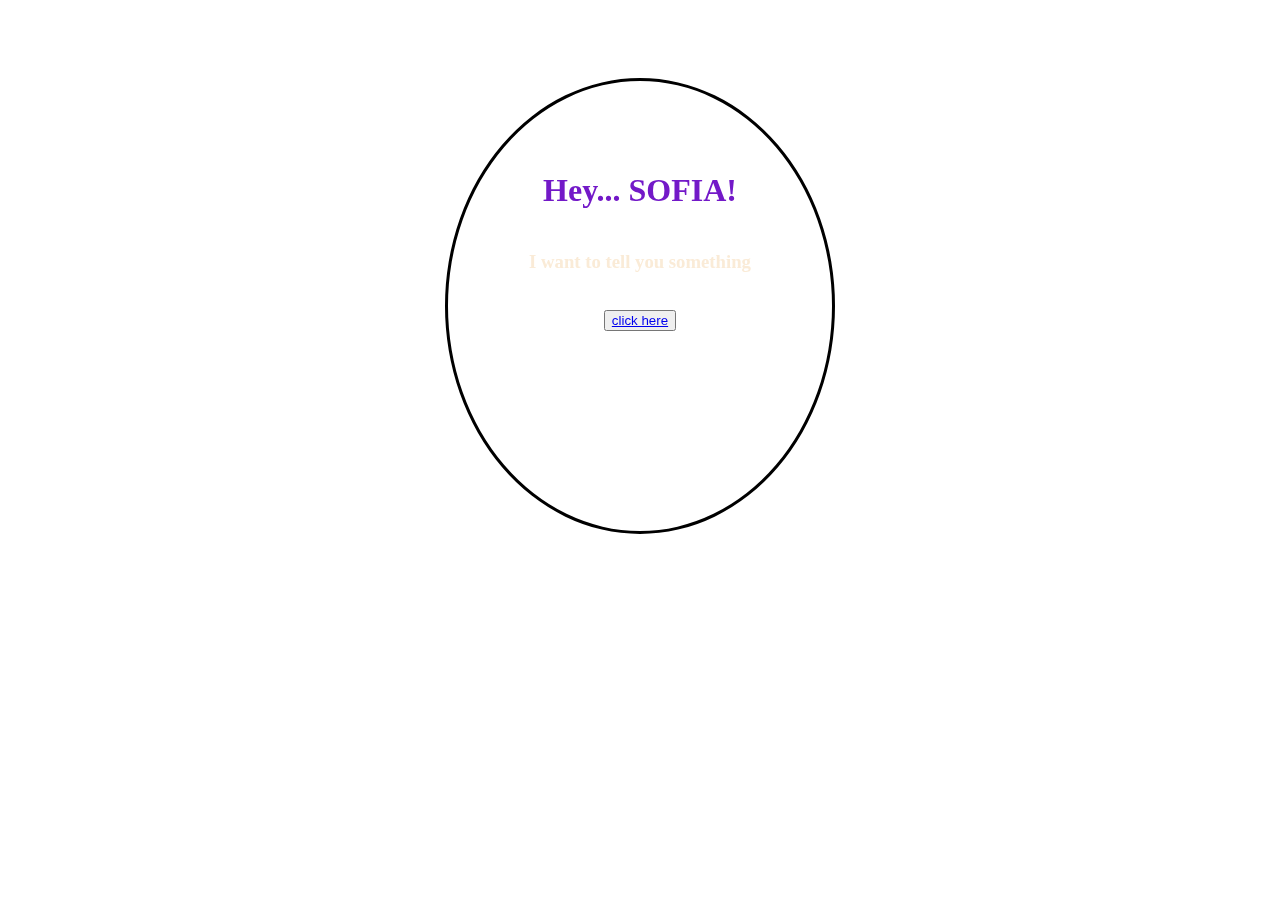
<file: index.html>
<!DOCTYPE html>
<html lang="en">
<head>
    <meta charset="UTF-8">
    <meta name="viewport" content="width=device-width, initial-scale=1.0">
    <link rel="stylesheet" href="sorry.css">
    <title>Document</title>
</head>
<body>
    <div class="card">

        <div class="contentfront"></div>
        <h1>Hey... SOFIA!</h1>

        <h3>I want to tell you something </h3>
        <br>
            <button> <a href="sorry.html">click here</a> </button>


    
    </div>
        
        
    
</body>
</html>
</file>
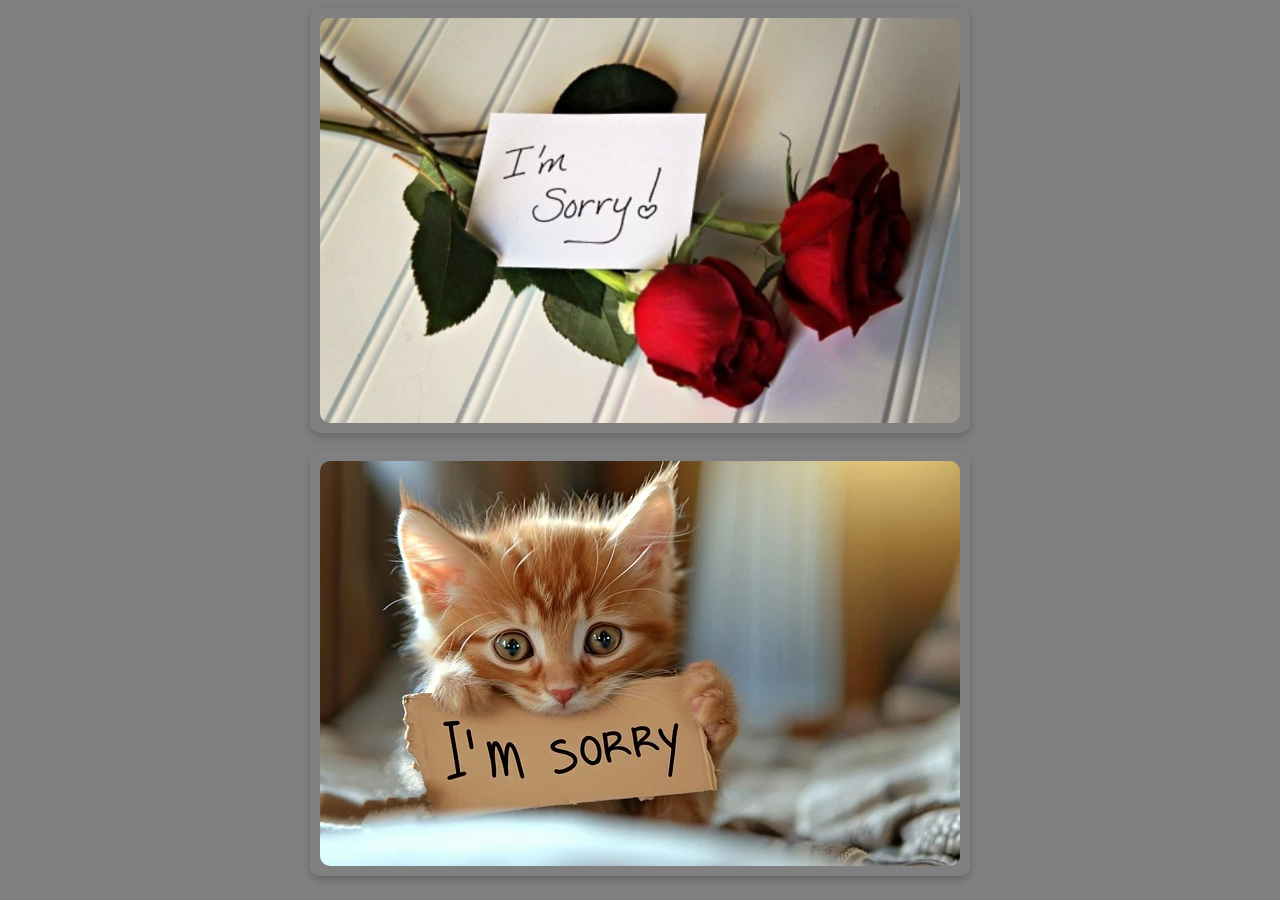
<file: sorry.html>
<!DOCTYPE html>
<html lang="en">
<head>
    <meta charset="UTF-8">
    <meta name="viewport" content="width=device-width, initial-scale=1.0">
    <link rel="stylesheet" href="sry.css">
    <title>Document</title>
</head>
<body>
    <div class="card">
        <div class="image-box">
            <img src="af797614f1486339d44b0dc0fdf4a094.jpg" alt="">
        </div>
        <div class="content">
            <div class="con">
            <!-- <h1>Dear SOFIA</h1> -->
            <h2>I never meant to hurt your feelings. I promise to do better next time.</h2>
            <h2>I'm an idiot, and what I did was messed up. You were right, I'm so sorry. I hope you can forgive me.</h2>
            </div>
        </div>
    </div>
    <br>

    <div class="card">
        <div class="image-box">
            <img src="ai-generated-8543757_640.webp" alt="">
        </div>
        <div class="content">
            <div class="con">
            <!-- <h1>Dear SOFIA</h1>     -->
            <h2>I know I made a mistake, but I'm willing to do whatever it takes to earn your forgiveness.</h2>
            <h2>I'm sorry for the misunderstandings that led to this situation. Let's work through it together..</h2>
            </div>
        </div>
    </div>  


    
</body>
</html>
</file>
<file: sorry.css>
body{
    background: url(https://images.pexels.com/photos/2098427/pexels-photo-2098427.jpeg?auto=compress&cs=tinysrgb&w=600);
    text-align: center;

}
.card{
    border: 3px solid black;
    border-radius: 100%;
    height: 50vh;
    width:30vw;
    color: antiquewhite;
    position: relative;
    top: 70px;
    margin: auto;
    text-align: center;
    backdrop-filter: blur(10px);
    justify-content: flex-end;


    /* background: url(https://images.pexels.com/photos/2098427/pexels-photo-2098427.jpeg?auto=compress&cs=tinysrgb&w=600) */
}
h1{
    padding-top: 70px;
    display: flex;
    justify-content: center;
    color: rgb(115, 25, 200);

}
h3{
    padding-top: 20px;
}
</file>
<file: sry.css>
body{
    background-color:grey;

}

.card {
    padding: 10px;
    width: 50vw;
    height: 45vh;
    aspect-ratio: 1 / 0.7;
    border-radius: 10px;
    position: relative;
    cursor: pointer;
    box-shadow: 0 4px 10px rgba(0, 0, 0, 0.2);
    transition: box-shadow 0.5s ease-in-out;
    margin: auto;
}
.card:hover {
    box-shadow: 0 6px 15px rgba(0, 0, 0, 0.3);
}
.card .image-box {
    width: 100%;
    height: 100%;
    border-radius: inherit;
}
.card .image-box img {
    width: 100%;
    height: 100%;
    object-fit: cover;
    object-position: 100%;
    border-radius: inherit;
    transition: 0.5s ease-in-out;
}
.card::after {
    content: '';
    position: absolute;
    inset: 0;
    border: 5px solid rgb(10, 124, 133);
    border-radius: inherit;
    opacity: 0;
    transition: 0.5s ease-in-out;
}
.card:hover img {
    filter: grayscale(1) brightness(0.4);
}
.card:hover::after {
    opacity: 1;
    inset: 20px;
}
.content {
    width: 80%;
    position: absolute;
    top: 50%;
    left: 50%;
    transform: translate(-50%, -50%);
    text-align: center;
    opacity: 0;
    visibility: hidden;
    transition: opacity 0.5s ease-in-out, visibility 0.5s ease-in-out;
}
.card:hover .content {
    opacity: 1;
    visibility: visible;
}
h1{
    color: blueviolet;
}
h2{
    color: palevioletred;
}
</file>
